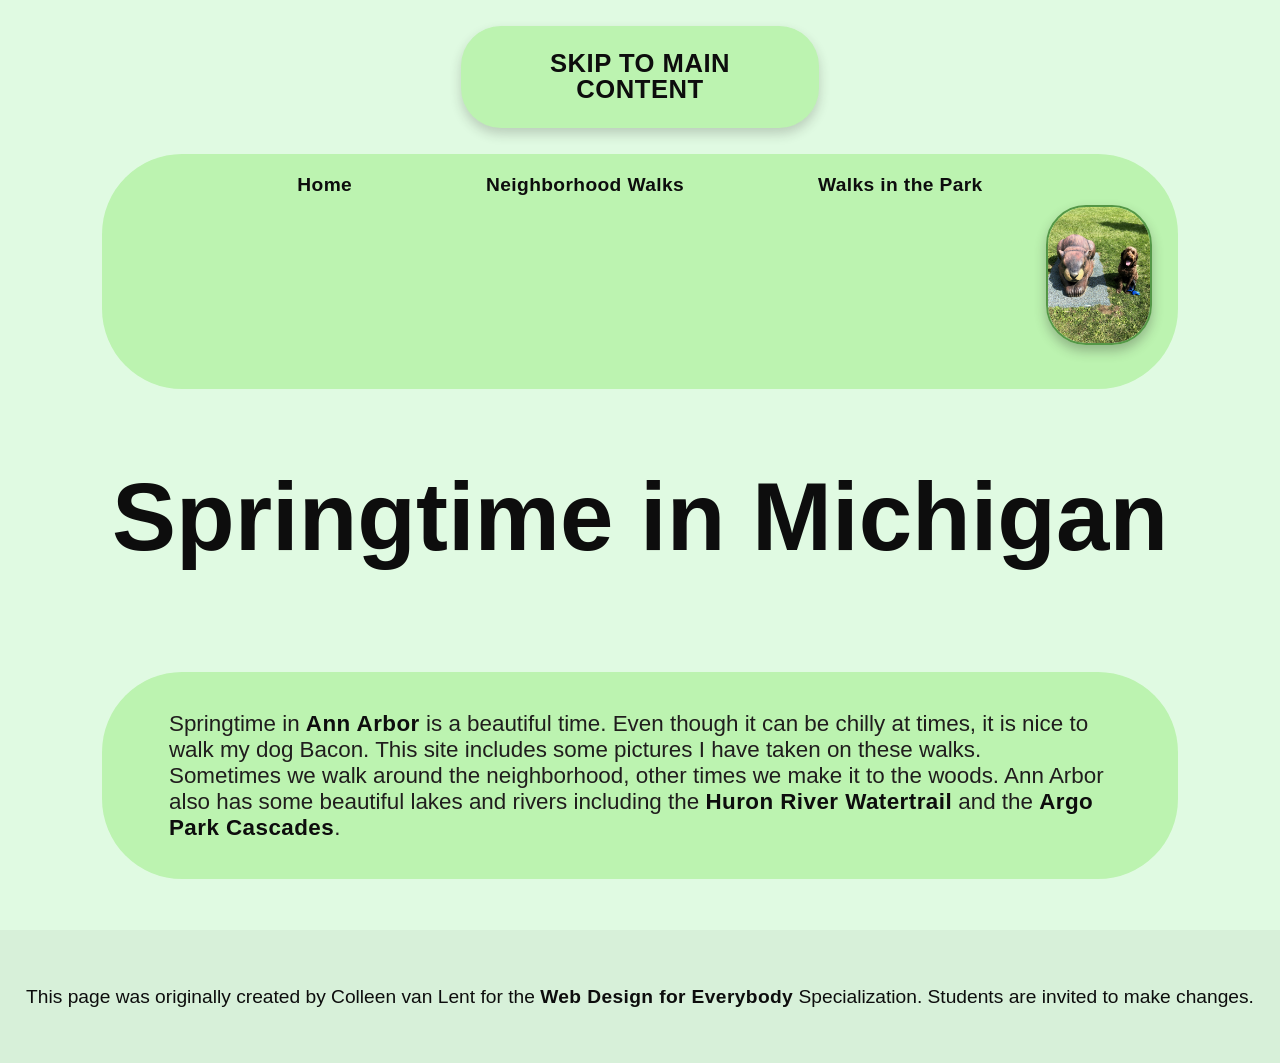
<file: index.html>
<!DOCTYPE html>
<html lang="en">

<head>
  <meta charset="utf-8">
  <meta name="viewport" content="width=device-width">
  <title>Springtime In Michigan</title>
  <!-- You will need to link to the CSS file -->
  <link rel="stylesheet" href="css/style.css">
</head>

<body>
  <header>
    <a href="#skip" id="skip-link">Skip to Main Content</a>
    <nav>
      <ul>
        <li><a href="index.html">Home</a></li>
        <li><a href="neighborhood.html">Neighborhood Walks</a></li>
        <li><a href="parks.html">Walks in the Park</a></li>
      </ul>
    <img src="images/BaconGallupPark.avif" alt="Brown Labradoodle sitting next to a statue.">
    </nav>
    <h1>Springtime in Michigan</h1>
  </header>
  <main id="skip">
    <p>Springtime in <a href="https://www.michigan.org/city/ann-arbor">Ann Arbor</a> is a beautiful time. Even though
      it can be chilly at times, it is nice to walk my dog Bacon. This site includes some pictures I have taken on
      these walks. </p>

    <p>Sometimes we walk around the neighborhood, other times we make it to the woods. Ann Arbor also has some
      beautiful lakes and rivers including the <a
        href="https://www.annarbor.org/things-to-do/recreation-outdoors/huron-river/">Huron River Watertrail</a> and
      the <a href="https://www.a2gov.org/departments/Parks-Recreation/parks-places/argo/pages/default.aspx">Argo Park
        Cascades</a>.</p>

  </main>
  <footer>
    <p>This page was originally created by Colleen van Lent for the <a
        href="https://www.coursera.org/specializations/web-design"> Web Design for Everybody</a> Specialization. Students are invited to make changes.</p>
  </footer>

</body>

</html>
</file>
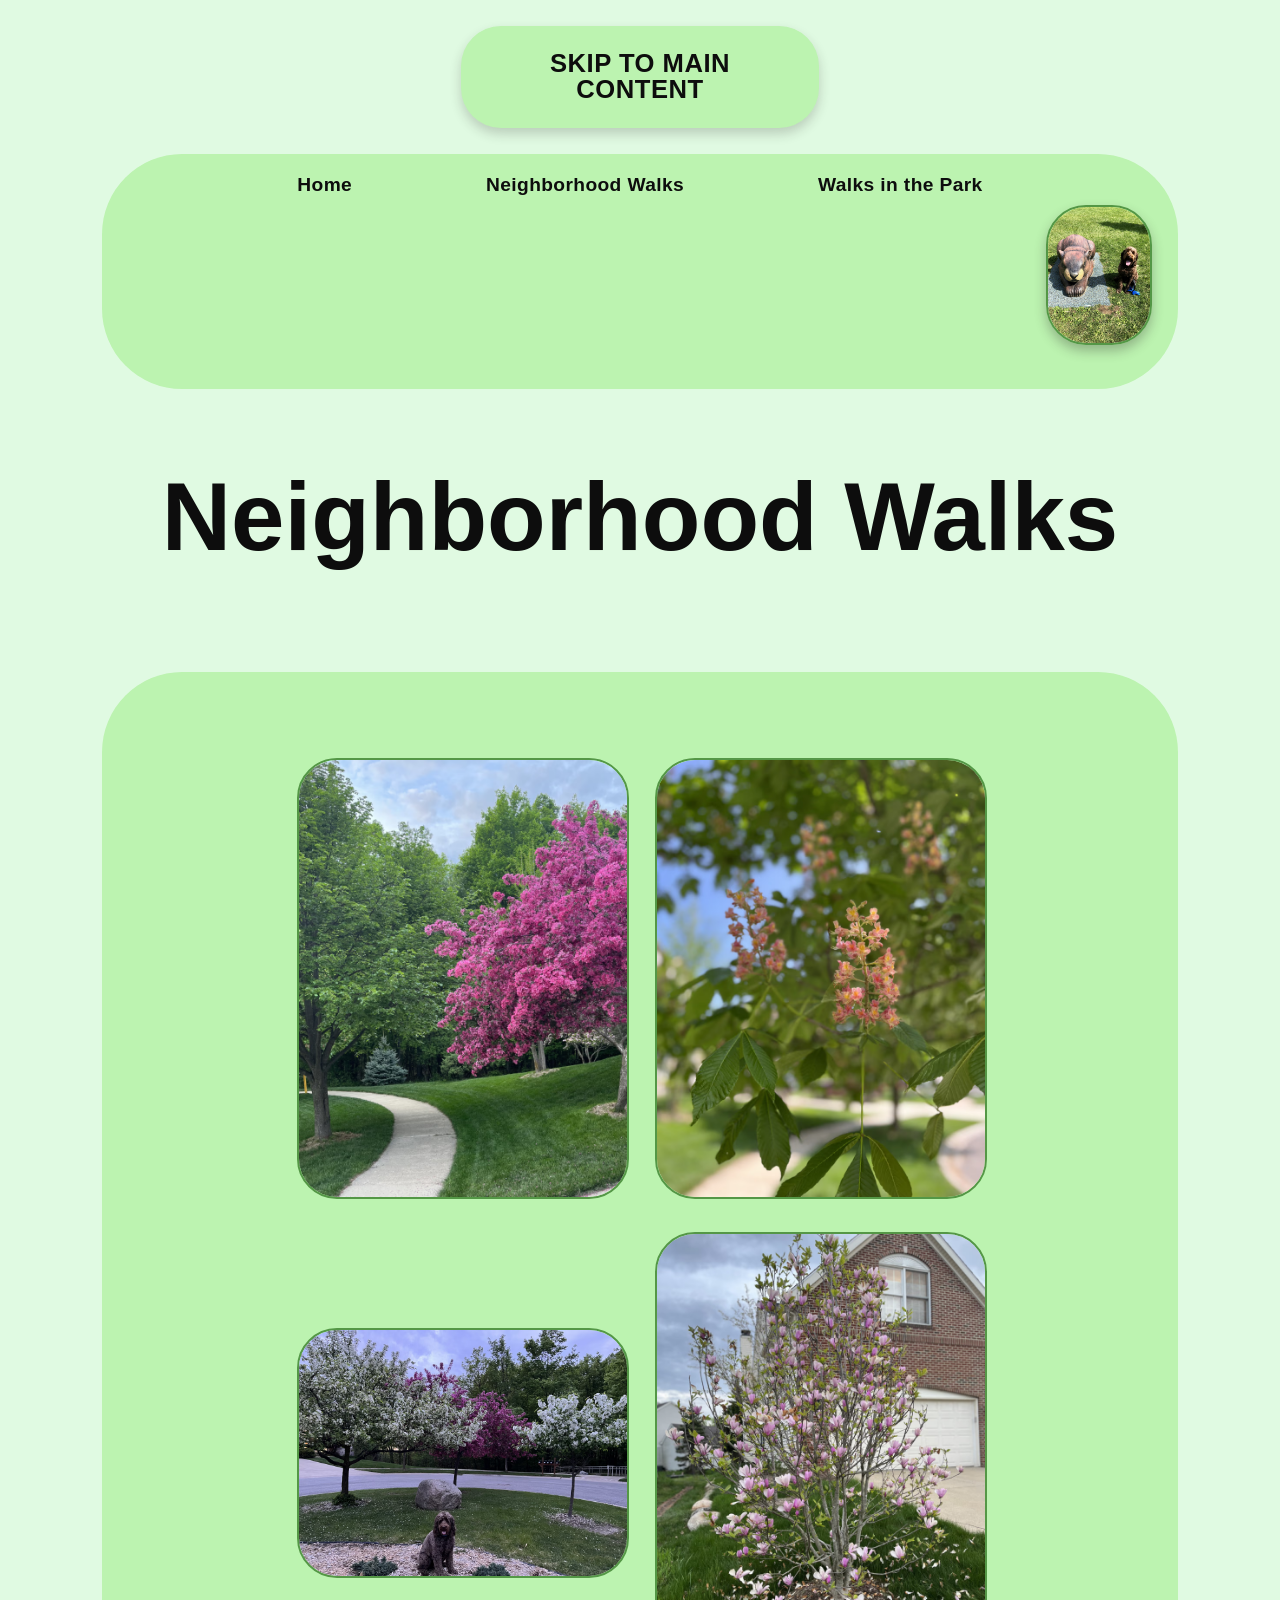
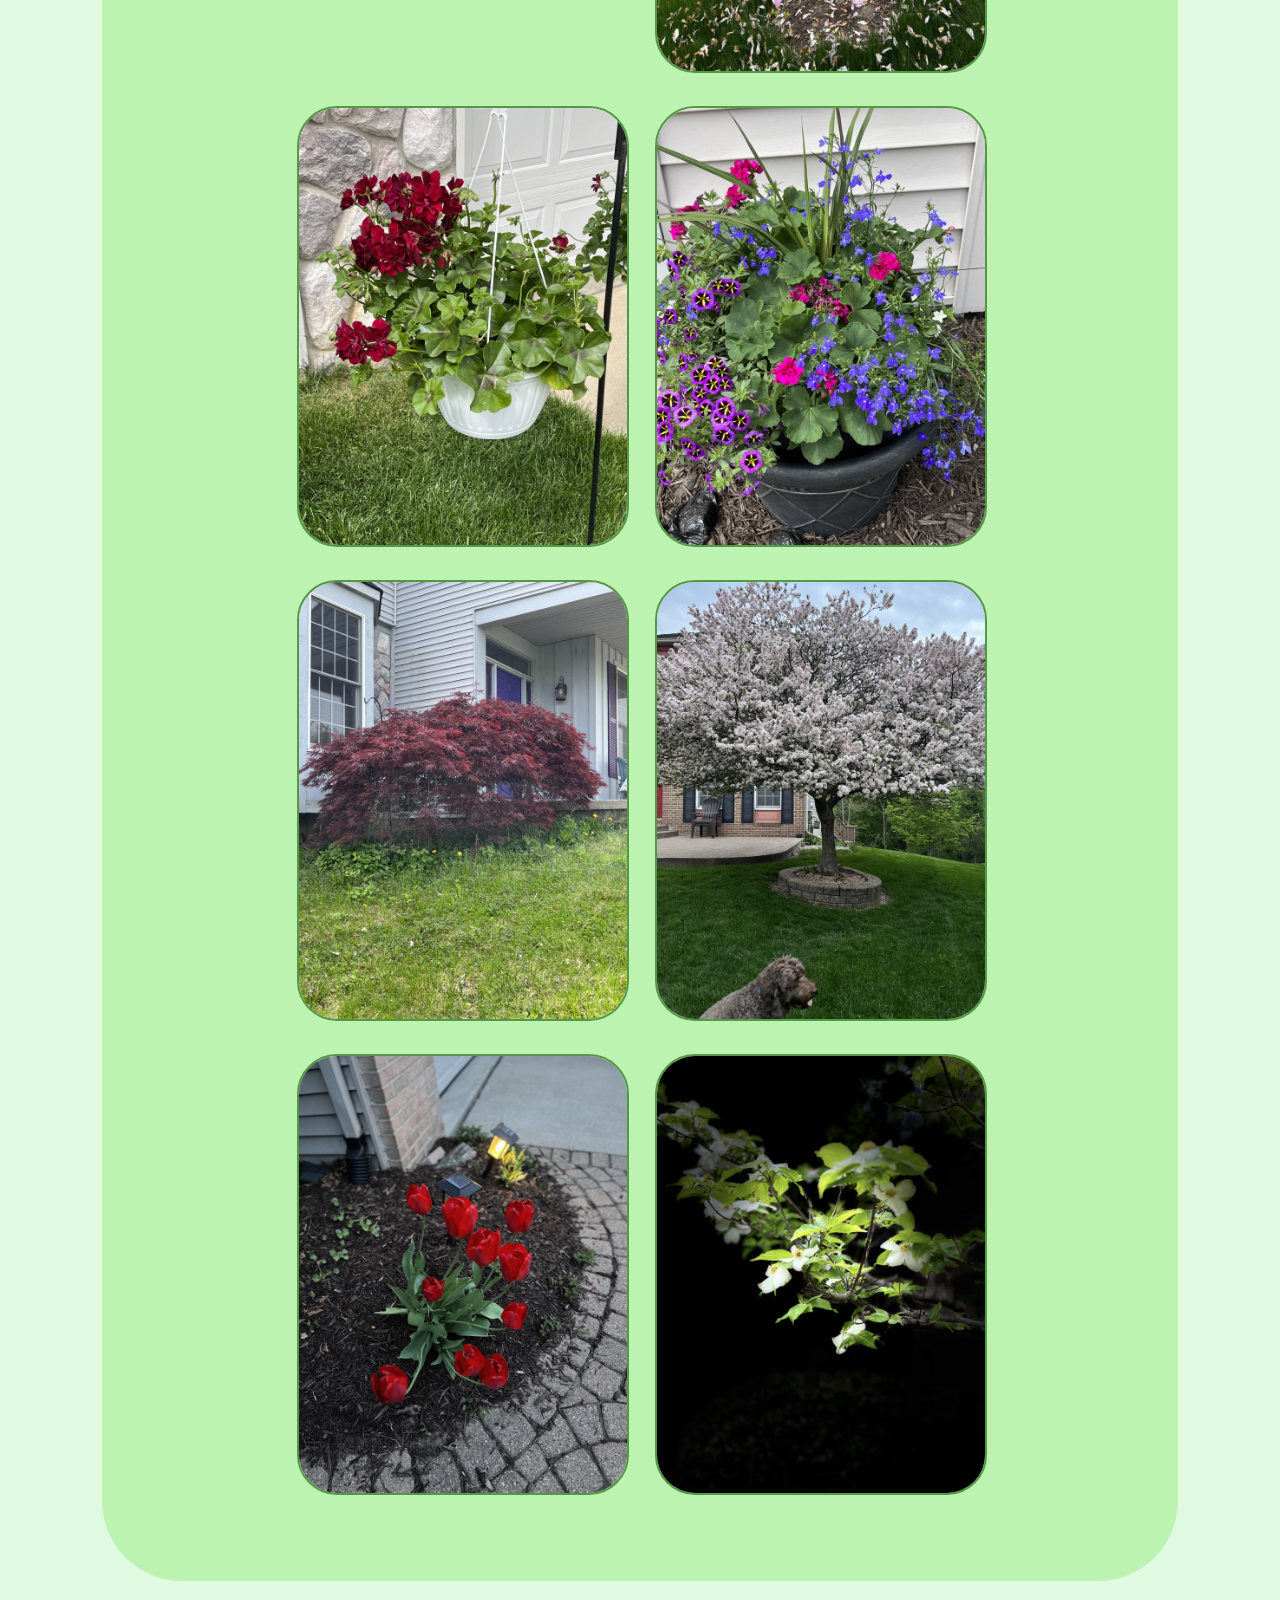
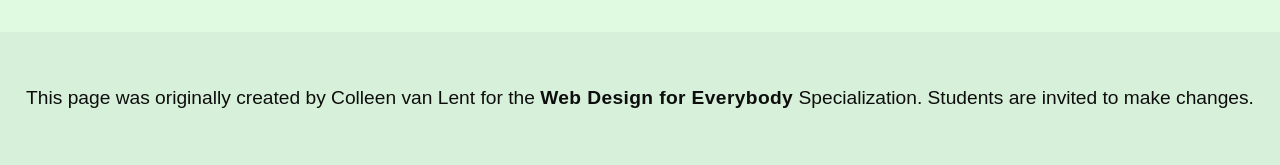
<file: neighborhood.html>
<!DOCTYPE html>
<html lang="en">

<head>
  <meta charset="utf-8">
  <meta name="viewport" content="width=device-width">
  <title>Neighborhood Walk</title>
  <link rel="stylesheet" href="./css/style.css">
</head>

<body>
  <header>
    <a href="#skip" id="skip-link">Skip to Main Content</a>
    <nav>
      <ul>
        <li><a href="index.html">Home</a></li>
        <li><a href="neighborhood.html">Neighborhood Walks</a></li>
        <li><a href="parks.html">Walks in the Park</a></li>
      </ul>
    <img src="images/BaconGallupPark.avif" alt="Brown Labradoodle sitting next to a statue.">
    </nav>
    <h1>Neighborhood Walks</h1>
  </header>
  <main id="skip">
    <div class="grid">
      <img src="images/bend_in_the_road.avif"
        alt="a purple tree stands in contrast to the green leaved trees along a bend in the road">
      <img src="images/pink_blossoms.avif" alt="small pink blossoms on an otherwise green leaved tree">
      <img src="images/blooming_trees.avif" alt="brown labradoodle sitting in front of white and purple blooming  trees"
        width="100">
      <img src="images/falling_petals.avif" alt="a purple tulip tree that is beginning to shed its petals">
      <img src="images/hanging_plants.avif" alt="red and green plants in a decorative hanging basket" width="100">
      <img src="images/potted_plants.avif" alt="a decorative planter with a variety of brightly colored plants "
        width="100">
      <img src="images/red_maple.avif" alt="a small Japanese maple tree in front of a putple door">
      <img src="images/tree_with_white_blooms.avif"
        alt="brown labradoodle sitting in front of tree blooming with white petals">
      <img src="images/tulips.avif" alt="bright red tulips in front of a garden light">
      <img src="images/white_buds_on_tree.avif" alt="artsy shot of white blooms on a green tree with a dark background">
    </div>
  </main>
  <footer>
    <p>This page was originally created by Colleen van Lent for the <a
        href="https://www.coursera.org/specializations/web-design"> Web Design for Everybody</a> Specialization.
      Students are invited to make changes.</p>
  </footer>

</body>

</html>
</file>
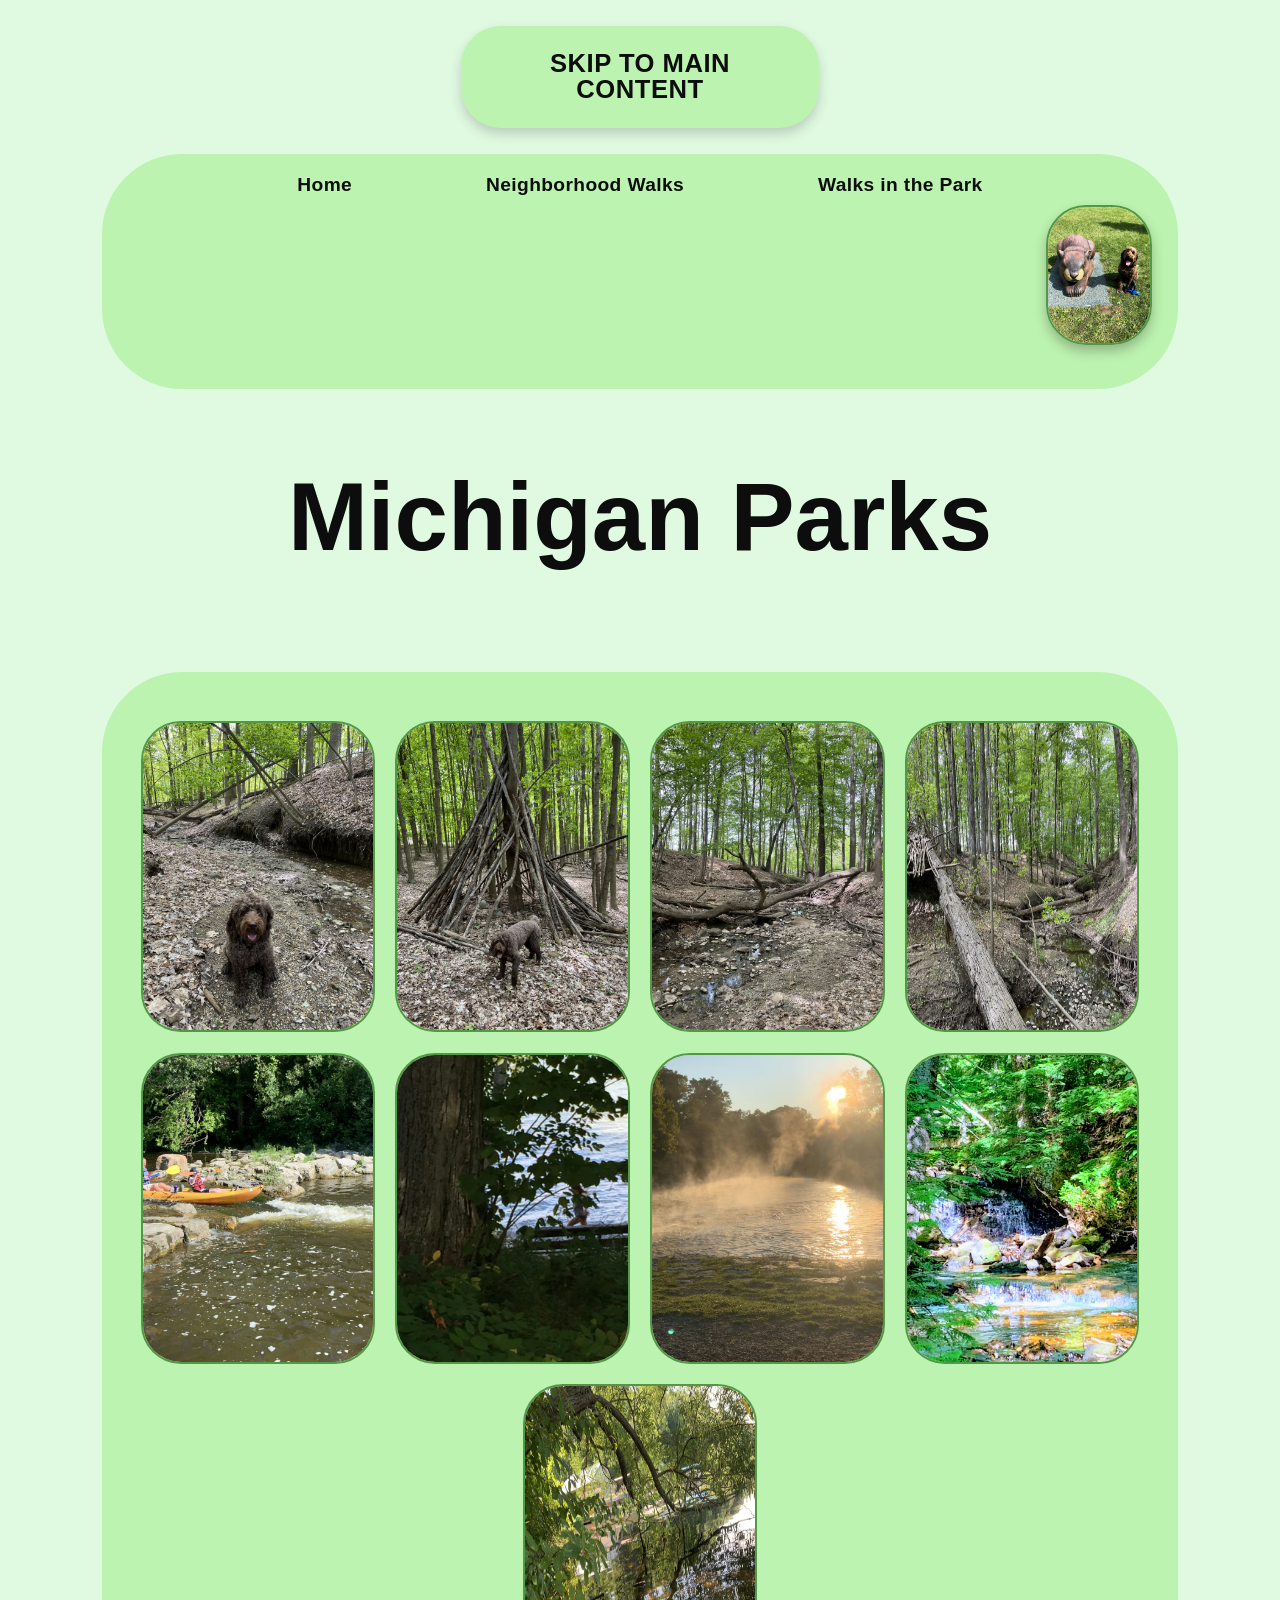
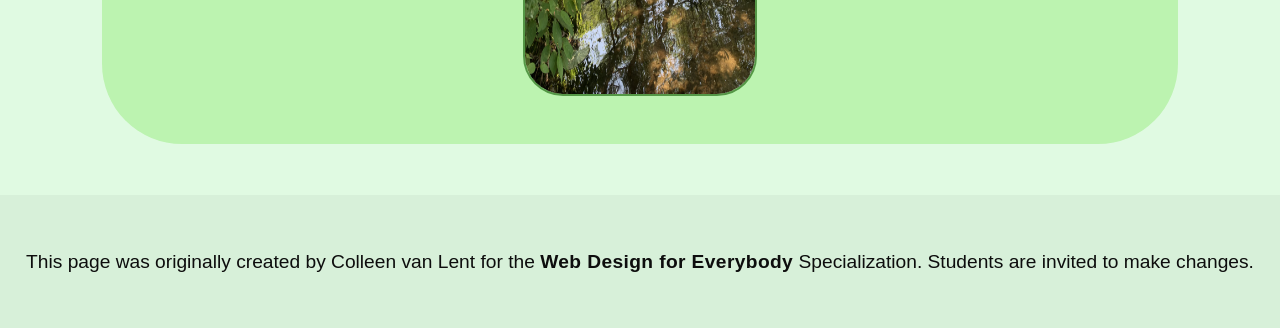
<file: parks.html>
<!DOCTYPE html>
<html lang="en">

<head>
  <meta charset="utf-8">
  <meta name="viewport" content="width=device-width">
  <title>Neighborhood Walk</title>
  <link rel="stylesheet" href="./css/style.css">
</head>

<body>
  <header>
    <a href="#skip" id="skip-link">Skip to Main Content</a>
    <nav>
      <ul>
        <li><a href="index.html">Home</a></li>
        <li><a href="neighborhood.html">Neighborhood Walks</a></li>
        <li><a href="parks.html">Walks in the Park</a></li>
      </ul>
    <img src="images/BaconGallupPark.avif" alt="Brown Labradoodle sitting next to a statue.">  
    </nav>
    <h1>Michigan Parks</h1>
  </header>
  <main id="skip">
    <div class="flex">
      <img src="images/bacon_in_the_woods.avif" alt="brown labradoodle sitting near a stream in a wooded setting">
      <img src="images/bacon_near_the_fort.avif"
        alt="brown labradoodle posing in front of a makeshift fort made of branches">
      <img src="images/downed_tree.avif" alt="a downed tree crossign a stream">
      <img src="images/fort_in_woods.avif" alt="a small fort made of branches">
      <img src="images/huron_river_cascades.avif" alt=" two people on a kayak approaching some small rapids">
      <img src="images/lake_view.avif" alt="a glimpse of a child running along a lake obscured by branches">
      <img src="images/mist_over_huron_river.avif" alt="the mist rising over a river in the morning">
      <img src="images/munising.avif" alt="small waterfall">
      <img src="images/reflected_tree.avif" alt="reflection of a lake and trees">

    </div>

  </main>
  <footer>
    <p>This page was originally created by Colleen van Lent for the <a
        href="https://www.coursera.org/specializations/web-design"> Web Design for Everybody</a> Specialization.
      Students are invited to make changes.</p>
  </footer>

</body>

</html>
</file>
<file: css/style.css>
html {
  scroll-behavior: smooth;
}


body {
  font-family:'Montserrat', Tahoma, Geneva, Verdana, sans-serif;
  font-size: 120%;
  background-color: #E0FAE2;
  margin: 0;
  padding: 0;
  
}

nav {
  display: inline-block;
  width: 80%;
  margin: 0;
  height: auto;
  text-align: center;
  background-color: #BCF3B0;
  padding: 1% 2% 1% 2%;
  border-radius: 80px;
}


main p {
  color: #201D1D;
  font-size: 1.4rem;
  margin: 0 4% 0 4%;
}

nav ul {
  display: flex;
  width: 80%;
  justify-content: space-around;
  list-style-type: none;
  align-items: center;
  text-align: center;
  margin: 0 auto;
  padding: 0;
}

nav ul li {
  display: list-item;
  width: auto;
  line-height: 2em;
  transition: all 0.3s ease-in-out; 
  margin: 0;
  padding: 0%;
}

nav ul li::after {
  content: '';
  display: block;
  position: absolute;
  width: 100%;
  height: 2px;
  bottom: 0;
  left: 0;
  background-color: #585858;
  transform: scaleX(0);
  transform-origin: center;
  transition: transform 0.3s ease-in-out;
}

nav ul li:hover {
  transform: translateY(-4px);
}

nav ul li:hover::after {
  transform: scaleX(1);
}


/* li {
  display: inline-flex;
  margin: 2% 2% 0 2%;
  width: 12vw;
  line-height: 2em;
  justify-content: center;
  background-color: #2A2524;
  padding: 1% 2% 1% 2%;
  border-radius: 40px;
  box-shadow: 0 4px 20px rgba(42, 37, 36, 0.5);
  transition: all 0.3s ease-in-out; 
}
*/



header {
  text-align: center;
}

h1 {
  text-align: center;
  padding: 1vh 0 4vh 0;
  color: #0D0D0D;
  font-size: clamp(2rem, 8vw, 6rem);
  font-family: Montserrat, sans-serif;
  font-weight: 900;
}

main {
  text-align: left;
  background-color: #BCF3B0;
  padding: 3% 2%;
  border-radius: 80px;
  margin: 4% auto;
  width: 80%;
}

.grid {
  display: grid;
  grid-template-columns: 40% 40%;
  justify-content: center;
  align-items: center;
  row-gap: 20px;
  column-gap: 30px;
  margin: 4% 10%;
}

.grid img {
  width: 100%;
  height: auto;
  border: 2px solid #549746;  
  border-radius: 40px;
  margin: 2% 0;
}

.flex {
  display: flex;
  flex-wrap: wrap;
  justify-content: center;
}

.flex img {
  width: 12em;
  height: 16em;
  border: 2px solid #549746;  
  border-radius: 40px;
  margin: 1% 1%;
}

footer {
  background-color: #d7f0d9;
  padding: 4vh 1vw 4vh 1vw;
  margin: 0;
  font-size: 1.2rem;
  color: #0d0d0d;
  text-align: center;
}

a {
  color: #0D0D0D;
  text-decoration: none;
  font-weight: 600;
  letter-spacing: 0.02em;
  margin: 0;
}

a:hover {
  color: #585858;
  transition: all 0.3s ease-in-out;
}

#skip-link {
  display: flex; 
  background-color: #BCF3B0;
  border-radius: 40px;
  padding: 1em 2em;
  line-height: 1;
  width: 20%;
  margin: 2% auto 2% auto;
  justify-content: center;
  align-items: center;
  font-size: 1.6rem;
  text-transform: uppercase;
  box-shadow: 0 6px 12px rgba(42, 37, 36, 0.2);
  transition: all 0.3s ease-in-out; 
}

#skip-link:hover {
  background-color: #cdffcb;
  transform: translateY(-4px);
  box-shadow: 0 6px 12px rgba(42, 37, 36, 0.1);
}

nav img {
  float: right;
  width: 10%;
  position:relative;
  margin: 0 0 3% 0;
  border: 2px solid #549746;  
  border-radius: 40px;
  box-shadow: 0 6px 12px rgba(42, 37, 36, 0.3);
}
</file>
